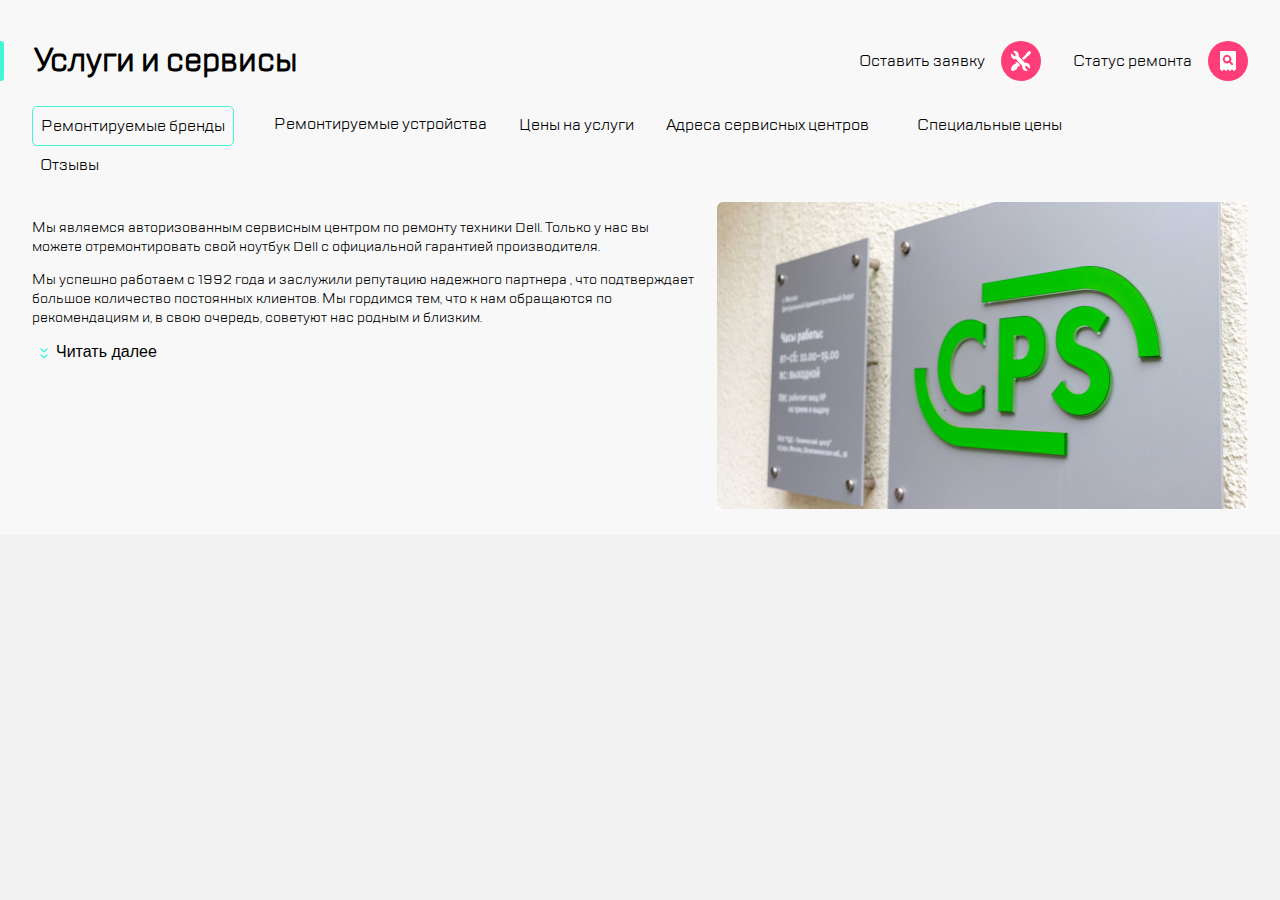
<file: index.html>
<!DOCTYPE html>
<html lang="en">

<head>
    <meta charset="UTF-8">
    <meta http-equiv="X-UA-Compatible" content="IE=edge">
    <meta name="viewport" content="width=device-width, initial-scale=1.0">
    <link rel="stylesheet" href="style320.css">
    <link rel="stylesheet" href="style768.css">
    <link rel="stylesheet" href="style1120.css">
    <link rel="stylesheet" href="icon.css">
    <title>CPS</title>
</head>

<body>
    <header class="header">
        <div class="header__front-side header--flex header--flex768">
            <button class="button icon--burger button--margin"></button>
            <hr class="header__front-side--separator">
            <div class="header__front-side--wrapper-center">
                <img class="header__logo-cps" src="./img/logo.svg" alt="logo">
                <div class="header__feedback">
                    <button class="button icon--call"></button>
                    <button class="button icon--chat"></button>
                    <button class="button icon--profile"></button>
                </div>
            </div>
        </div>
        <hr class="header__separator">
        <div class="header__right-side header--flex">
            <button class="button icon--setting"></button>
            <button class="button icon--search"></button>
        </div>
    </header>
    <main class="main">
        <header class="main__topic">
            <h1 class="main__wrapper-topic-left">
                Услуги и сервисы
            </h1>
            <div class="main__wrapper-topic-right">
                <label class="block-button">
                    Оставить заявку
                    <input class="button icon--setting" name="feed" type="button">
                </label>
                <label class="block-button" for="status">
                    Статус ремонта
                    <input class="button icon--search" name="status" type="button">
                </label>
            </div>
        </header>
        <nav class="main__navigation">
            <ul class="main__group-items">
                <li class="main__wrapper-item">
                    <a class="main__item">Ремонтируемые бренды</a>
                </li>
                <li class="main__wrapper-item">
                    <a class="main__item main--height-text">Ремонтируемые устройства</a>
                </li>
                <li class="main__wrapper-item">
                    <a class="main__item">Дополнительные услуги</a>
                </li>
                <li class="main__wrapper-item">
                    <a class="main__item">Цены на услуги</a>
                </li>
                <li class="main__wrapper-item">
                    <a class="main__item">Адреса сервисных центров</a>
                </li>
                <li class="main__wrapper-item">
                    <a class="main__item">Специальные цены</a>
                </li>
                <li class="main__wrapper-item">
                    <a class="main__item">Отзывы</a>
                </li>
            </ul>
        </nav>
        <article class="main__wrapper-content">
            <div class="main__wrapper-content--left-side">
                <div class="main__description">
                    <section class="main__discription--part-one">
                        Мы являемся авторизованным сервисным центром по ремонту техники Dell. Только
                        у нас вы можете отремонтировать свой
                        ноутбук Dell с официальной гарантией производителя.
                    </section>
                    <div class="main--space">
                        <p></p>
                    </div>
                    <section class="main__discription--part-two">
                        Мы успешно работаем с 1992 года и заслужили репутацию надежного партнера</section>
                    <section class="main__discription--part-three">
                        , что подтверждает большое количество постоянных
                        клиентов. Мы гордимся тем, что к нам обращаются по рекомендациям и, в свою очередь, советуют нас
                        родным и близким.
                    </section>
                </div>
                <button class="watch-full-discription watch-full-discription--margin">
                    Читать далее
                </button>
            </div>
            <div class="main__wrapper-content--right-side">
                <figure class="main__wrapper-signboard">
                    <img class="main__signboard" src="./img/pictureCPS.jpg" alt="signboard">
                </figure>
            </div>
        </article>
    </main>
</body>

</html>
</file>
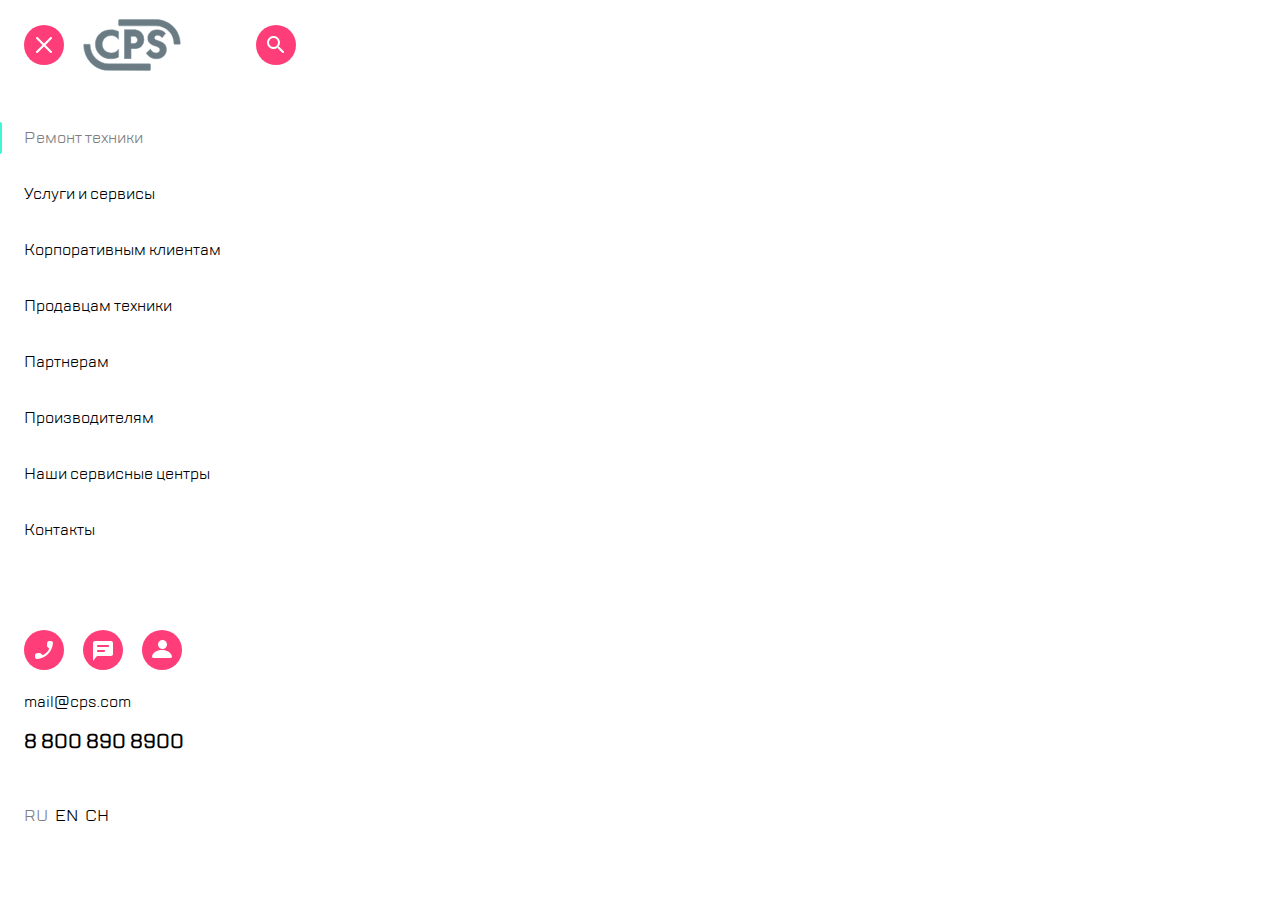
<file: navbar.html>
<!DOCTYPE html>
<html lang="ru">
<head>
    <meta charset="UTF-8">
    <meta http-equiv="X-UA-Compatible" content="IE=edge">
    <meta name="viewport" content="width=device-width, initial-scale=1.0">
    <title>nav</title>
    <link rel="stylesheet" href="icon.css">
    <link rel="stylesheet" href="styleNav320.css">
</head>
<body>
    <header class="header">
        <div class="header__left-nav">
            <button class="button icon--burger-click"></button>
            <img class="header__logo-cps" src="./img/logo.svg" alt="logo">
        </div>
        <div class="header__right-nav">
            <button class="button icon--search-nav"></button>
        </div>
    </header>
    <main class="menu">
        <ul class="menu__list list--normal">
            <li class="item item--active"><span>Ремонт техники</span></li>
            <li class="item"><span>Услуги и сервисы</span></li>
            <li class="item"><span>Корпоративным клиентам</span></li>
            <li class="item"><span>Продавцам техники</span></li>
            <li class="item"><span>Партнерам</span></li>
            <li class="item"><span>Производителям</span></li>
            <li class="item"><span>Наши сервисные центры</span></li>
            <li class="item"><span>Контакты</span></li>
        </ul>
    </main>
    <footer class="footer">
        <div class="contacts">
            <div class="panel">
                <button class="button icon--call"></button>
                <button class="button icon--chat"></button>
                <button class="button icon--profile"></button>
            </div>
            <section class="panel__mail">
                <a class="panel__link mail--link" href="mailto: mail@cps.com">mail@cps.com</a>
            </section>
            <section class="panel__mail">
                <a class="panel__link tel--link" href="tel: +8 800 890 8900">8 800 890 8900</a>
            </section>
        </div>
        <ul class="language-bar list--normal">
            <li class="language-bar__item language-bar__item--active">RU</li>
            <li class="language-bar__item ">EN</li>
            <li class="language-bar__item ">CH</li>
        </ul>
    </footer>
</body>
</html>
</file>
<file: style320.css>
@font-face {
    font-family: 'TT Lakes';
    src: url(./font/TTLakes-Regular.ttf);
}

body {
    background-color: #f2f2f2;
    display: flex;
    flex-direction: column;
    align-items: center;
    margin: 0;
    font-family: 'TT Lakes';
}

.header {
    display: flex;
    width: 100%;
    height: 88px;
    background-color: white;
}

.header__front-side {
    width: 60%;
}

.header__front-side--separator {
    display: none;
    margin: 0 20px 0 20px;
    height: 31px;
    border-bottom: 0;
    border-left: 0.5px solid gray;
    border-right: 0.5px solid gray;
    opacity: 0.3;
}

.header__front-side--wrapper-center {
    display: flex;
    justify-content: center;
}

.header__feedback {
    display: none;
}

.main--space {
    display: none;
}

.main__discription--part-two {
    display: none;
}

.main__discription--part-three {
    display: none;
}

.header__right-side {
    width: 40%;
}

.header--flex {
    display: flex;
    justify-content: space-evenly;
    align-items: center;
}

.header__separator {
    margin-top: 28px;
    margin-bottom: 28px;
    border-bottom: 0;
    border-left: 0.5px solid gray;
    border-right: 0.5px solid gray;
    opacity: 0.3;
}

.main {
    height: 509px;
    width: 100%;
    background-color: #f8f8f8;
    overflow: hidden;
}

.main__topic {
    display: flex;
}

.block-button {
    border: 0;
    background-color: #f8f8f8;
}

.main__wrapper-topic-left::before {
    content: "";
    width: 4px;
    height: 40px;
    align-self: center;
    margin-right: 12px;
    background-color: #41F6D7;
    border-top-right-radius: 3px;
    border-bottom-right-radius: 3px;
}

.main__wrapper-topic-left {
    display: flex;
    margin-top: 0;
    margin-bottom: 0;
}

.main__wrapper-topic-right {
    display: none;
}

.main__navigation {
    overflow-x: scroll;
}

.main__group-items {
    display: flex;
    width: max-content;
    padding: 0;
}

.main__wrapper-item {
    height: 40px;
    margin-left: 16px;
    list-style-type: none;
}

.main__wrapper-item:first-child {
    display: none;
}

.main__wrapper-item:nth-child(2) {
    border: #41F6D7 solid 1px;
    border-radius: 5px;
    height: 38px;

}

.main__item {
    display: block;
    margin: 8px 0.5em 8px 0.5em;
    height: 22px;
    font-weight: normal;
    font-size: 16px;
}

.main--height-text {
    margin: 7px 0.5em 7px 0.5em;
}

.main__description {
    font-size: 14px;
    margin: 24px 16px 16px 16px;
}

.watch-full-discription {
    height: 30px;
    display: flex;
    border: 0;
    background-color: inherit;
    padding: 0;
    font-size: 16px;
}

.watch-full-discription:before {
    content: '';
    width: 24px;
    height: 20px;
    border: 0;
    background-color: inherit;
    font-size: 16px;
    background-image: url(./img/expand.svg);
    background-repeat: no-repeat;
    background-position: center;
}

.watch-full-discription--margin::before {
    margin-left: 16px;
}

.main__wrapper-signboard {
    margin: 16px 0 0 0;
}

.main__signboard {
    width: 320px;
    height: 176px;
}

@media (max-width: 319.98px) {
    .header, .main {
        width: 320px;
    }
}
</file>
<file: style768.css>
@media (min-width: 768px) and (max-width: 1119.98px) {
    .main {
        height: 416px;
        width: 100%;
        background-color: #f8f8f8;
        overflow: hidden;
    }

    .header__front-side {
        width: 180%;
    }

    .header--flex768 {
        display: flex;
        justify-content: stretch;
        margin: 8px;
    }

    .header__front-side--separator {
        display: block;
    }

    .header__button-burger {
        margin-left: 24px;
    }

    .header__feedback {
        display: flex;
        justify-content: space-evenly;
    }

    .header__front-side--wrapper-center {
        display: flex;
        justify-content: space-between;
        align-items: center;
        width: 100%;
        margin-right: 16px;
    }

    .main--space {
        display: block;
    }

    .main__discription--part-two {
        display: inherit;
    }

    .main__wrapper-content {
        display: flex;
    }

    .main__wrapper-signboard {
        margin-right: 25px;
        border-radius: 2px;
    }
}
</file>
<file: style1120.css>
@media (min-width: 1120px) {
    .header {
        display: none;
    }

    .main {
        height: 535px;
        width: 100%;
        background-color: #f8f8f8;
        overflow: hidden;
    }

    .main__topic {
        margin-top: 39px;
        display: flex;
        justify-content: space-between;
    }

    .main__wrapper-item {
        margin-left: 32px;
        margin-top: 8px;
    }

    .main__group-items {
        display: flex;
        flex-wrap: wrap;
        width: 1088px;
    }

    .main__wrapper-topic-right {
        display: flex;
    }

    .main__navigation {
        overflow-x: hidden;
    }

    .block-button {
        margin-right: 32px;
        display: flex;
        justify-content: center;
        align-items: center;
    }

    .main__wrapper-topic-left::before {
        margin-right: 30px;
    }

    .watch-full-discription--margin::before {
        margin-left: 0;
    }

    .main__wrapper-item {
        margin-bottom: 0;
    }

    .main__wrapper-item:first-child {
        display: block;
        border: #41F6D7 solid 1px;
        border-radius: 5px;
        height: 38px;
    }

    .main__wrapper-item:nth-child(2) {
        border: none;
    }

    .main__wrapper-item:nth-child(3) {
        display: none;
    }

    .main__wrapper-item:nth-child(4) {
        margin-left: 16px;
    }

    .main__wrapper-item:nth-child(5) {
        margin-left: 16px;
    }

    .main__wrapper-item:last-child {
        margin-top: 0;
    }

    .main__description {
        margin-top: 16px;
        margin-left: 0;
    }

    .main__wrapper-content {
        display: flex;
        margin-left: 32px;
        margin-right: 32px;
    }

    .main__wrapper-signboard {
        margin: 0;
    }

    .main__signboard {
        height: 307px;
        width: 531.35px;
    }

    .main--space {
        display: block;
    }

    .main__discription--part-two {
        display: inline;
    }

    .main__discription--part-three {
        display: inline;
    }

}
</file>
<file: icon.css>
.button {
    width: 40px;
    height: 40px;
    background-color: #FF3E79;
    border-radius: 25px;
    background-repeat: no-repeat;
    background-position: center;
    margin-left: 16px;
    padding-right: 30px;
    border: 0;
}

.button--margin {
    margin-left: 8px;
}

.icon--setting {
    background-image: url("data:image/svg+xml,%3Csvg width='20' height='20' fill='none' xmlns='http://www.w3.org/2000/svg'%3E%3Cpath d='m8.258 13.458.409-.409-1.717-1.717-.409.41-.204-.205c-.327-.368-.654-.573-.981-.532-.246 0-.45.164-.613.409-.246.409-.123.859-.082 1.145 0 .082.04.123.04.204 0 .123 0 .286-.285.327-.41.123-.94.246-1.472.532-.736.409-1.226.777-1.512 1.145C-.081 16.729 0 18.406 0 18.487c0 .123.04.205.122.246l1.104 1.144c.082.082.164.123.245.123h.123c.409 0 1.88-.082 3.597-1.431.368-.286.736-.777 1.145-1.513.286-.49.45-1.022.531-1.472.082-.286.205-.286.327-.286.041 0 .123.041.205.041.163.04.327.082.531.082.204 0 .409-.041.613-.164.245-.163.409-.368.45-.613.04-.327-.123-.654-.49-.94l-.246-.246ZM16.884 4.878l1.135-.552c.042-.042.126-.085.168-.127l1.723-2.337c.126-.17.126-.425-.042-.553L18.691.12c-.126-.127-.378-.17-.546-.042l-2.312 1.742a.588.588 0 0 0-.126.17l-.546 1.147L11 7.216 12.765 9l4.119-4.122Z' fill='%23fff'/%3E%3Cpath d='M17.853 13.045c-.99-1.041-2.414-1.416-3.759-1.041l-6.449-6.83c.08-.376.119-.709.119-1.084a4.184 4.184 0 0 0-1.147-2.873 3.696 3.696 0 0 0-3.996-1 .542.542 0 0 0-.238.333c0 .125.04.25.119.375l1.939 2.041c.435.458.435 1.25 0 1.708a1.129 1.129 0 0 1-1.622 0L.879 2.633c-.118-.084-.236-.125-.395-.084-.118 0-.237.125-.277.25-.474 1.458-.118 3.082.91 4.165.712.791 1.741 1.208 2.77 1.208.316 0 .672-.042.989-.125l6.488 6.83a4.339 4.339 0 0 0 .99 3.957A3.668 3.668 0 0 0 15.083 20c.434 0 .83-.083 1.265-.208a.491.491 0 0 0 .277-.292.346.346 0 0 0-.119-.375l-1.938-2.04a1.332 1.332 0 0 1-.356-.875c0-.333.119-.625.356-.875s.514-.374.83-.374c.317 0 .594.124.832.374l1.938 2.041a.617.617 0 0 0 .356.125c.119-.042.238-.125.277-.25A4.92 4.92 0 0 0 19 15.918c0-1.082-.396-2.124-1.147-2.873Z' fill='%23fff'/%3E%3C/svg%3E");
}

.icon--search {
    background-image: url("data:image/svg+xml,%3Csvg width='40' height='40' fill='none' xmlns='http://www.w3.org/2000/svg'%3E%3Crect width='40' height='40' rx='20' fill='%23FF3E79'/%3E%3Cpath fill-rule='evenodd' clip-rule='evenodd' d='M12 11a1 1 0 0 1 1-1h14a1 1 0 0 1 1 1v17.5a1.5 1.5 0 0 0-1.5 1.5h-1a1.5 1.5 0 0 0-3 0h-1a1.5 1.5 0 0 0-3 0h-1a1.5 1.5 0 0 0-3 0h-1a1.5 1.5 0 0 0-1.5-1.5V11Zm9.416 10.788a4.236 4.236 0 0 1-3.086.595c-1.803-.336-3.24-1.85-3.47-3.672a4.318 4.318 0 0 1 4.994-4.83c1.802.287 3.25 1.763 3.547 3.555a4.247 4.247 0 0 1-.614 2.991l2.109 2.1a.97.97 0 0 1-1.37 1.37l-2.11-2.109Zm-4.71-3.73a2.354 2.354 0 1 1 4.707.002 2.354 2.354 0 0 1-4.707-.001Z' fill='%23fff'/%3E%3C/svg%3E");
}

.icon--burger {
    background-image: url("data:image/svg+xml;charset=UTF-8,%3csvg width='40' height='40' fill='none' xmlns='http://www.w3.org/2000/svg'%3e%3crect width='40' height='40' rx='20' fill='%23FF3E79'/%3e%3cpath fill-rule='evenodd' clip-rule='evenodd' d='M11 13a1 1 0 0 1 1-1h16a1 1 0 1 1 0 2H12a1 1 0 0 1-1-1Zm0 7a1 1 0 0 1 1-1h8a1 1 0 1 1 0 2h-8a1 1 0 0 1-1-1Zm1 6a1 1 0 1 0 0 2h12a1 1 0 1 0 0-2H12Z' fill='%23fff'/%3e%3c/svg%3e");
}

.icon--call {
    background-image: url("data:image/svg+xml,%3Csvg width='40' height='40' fill='none' xmlns='http://www.w3.org/2000/svg'%3E%3Crect width='40' height='40' rx='20' fill='%23FF3E79'/%3E%3Cpath fill-rule='evenodd' clip-rule='evenodd' d='m12.76 23.25 2.54-.29c.61-.07 1.21.14 1.64.57l1.84 1.84c2.83-1.44 5.15-3.75 6.59-6.59l-1.85-1.85a1.99 1.99 0 0 1-.57-1.64l.29-2.52c.12-1.01.97-1.77 1.99-1.77h1.73c1.13 0 2.07.94 2 2.07-.53 8.54-7.36 15.36-15.89 15.89-1.13.07-2.07-.87-2.07-2v-1.73c-.01-1.01.75-1.86 1.76-1.98Z' fill='%23fff'/%3E%3C/svg%3E");
}

.icon--chat {
    background-image: url("data:image/svg+xml,%3Csvg width='40' height='40' fill='none' xmlns='http://www.w3.org/2000/svg'%3E%3Crect width='40' height='40' rx='20' fill='%23FF3E79'/%3E%3Cpath fill-rule='evenodd' clip-rule='evenodd' d='M28 11H12c-1.1 0-1.99.9-1.99 2L10 31l4-5h14c1.1 0 2-.9 2-2V13c0-1.1-.9-2-2-2Zm-7 11h-6c-.55 0-1-.45-1-1s.45-1 1-1h6c.55 0 1 .45 1 1s-.45 1-1 1Zm4-5H15c-.55 0-1-.45-1-1s.45-1 1-1h10c.55 0 1 .45 1 1s-.45 1-1 1Z' fill='%23fff'/%3E%3Cmask id='a' style='mask-type:alpha' maskUnits='userSpaceOnUse' x='10' y='11' width='20' height='20'%3E%3Cpath fill-rule='evenodd' clip-rule='evenodd' d='M28 11H12c-1.1 0-1.99.9-1.99 2L10 31l4-5h14c1.1 0 2-.9 2-2V13c0-1.1-.9-2-2-2Zm-7 11h-6c-.55 0-1-.45-1-1s.45-1 1-1h6c.55 0 1 .45 1 1s-.45 1-1 1Zm4-5H15c-.55 0-1-.45-1-1s.45-1 1-1h10c.55 0 1 .45 1 1s-.45 1-1 1Z' fill='%23fff'/%3E%3C/mask%3E%3C/svg%3E");
}

.icon--profile {
    background-image: url("data:image/svg+xml,%3Csvg width='40' height='40' fill='none' xmlns='http://www.w3.org/2000/svg'%3E%3Crect width='40' height='40' rx='20' fill='%23FF3E79'/%3E%3Cpath d='M20.5 19a4.5 4.5 0 1 0 0-9 4.5 4.5 0 0 0 0 9ZM10.017 26.612c-.13.73.518 1.388 1.322 1.388H28.66c.83 0 1.453-.659 1.323-1.388C29.23 22.4 25.056 20 20 20c-5.057 0-9.231 2.4-9.983 6.612Z' fill='%23fff'/%3E%3C/svg%3E");
}

.icon--burger-click {
    background-image: url("data:image/svg+xml,%3Csvg width='18' height='18' fill='none' xmlns='http://www.w3.org/2000/svg'%3E%3Cpath fill-rule='evenodd' clip-rule='evenodd' d='M2.793 1.257a1 1 0 0 0-1.414 0l-.122.122a1 1 0 0 0 0 1.414L7.464 9l-6.207 6.207a1 1 0 0 0 0 1.414l.122.122a1 1 0 0 0 1.414 0L9 10.536l6.207 6.207a1 1 0 0 0 1.414 0l.122-.122a1 1 0 0 0 0-1.414L10.536 9l6.207-6.207a1 1 0 0 0 0-1.414l-.122-.122a1 1 0 0 0-1.414 0L9 7.464 2.793 1.257Z' fill='%23fff'/%3E%3C/svg%3E");
}

.icon--search-nav {
    background-image: url("data:image/svg+xml,%3Csvg width='18' height='18' fill='none' xmlns='http://www.w3.org/2000/svg'%3E%3Cpath fill-rule='evenodd' clip-rule='evenodd' d='M12.5 11h-.79l-.28-.27a6.5 6.5 0 0 0 1.48-5.34c-.47-2.78-2.79-5-5.59-5.34A6.505 6.505 0 0 0 .05 7.32c.34 2.8 2.56 5.12 5.34 5.59a6.5 6.5 0 0 0 5.34-1.48l.27.28v.79l4.26 4.25c.41.41 1.07.41 1.48 0l.01-.01c.41-.41.41-1.07 0-1.48L12.5 11Zm-6 0C4.01 11 2 8.99 2 6.5S4.01 2 6.5 2 11 4.01 11 6.5 8.99 11 6.5 11Z' fill='%23fff'/%3E%3C/svg%3E");
}
</file>
<file: styleNav320.css>
@font-face {
    font-family: 'TT Lakes';
    src: url(./font/TTLakes-Regular.ttf);
}

body {
    width: 320px;
    margin: 0;
    font-family: 'TT Lakes';
    height: 100vh;
    display: flex;
    flex-direction: column;
}

.header {
    display: flex;
    height: 10vh;
}

.header__left-nav {
    margin-left: 8px;
    width: 60%;
    display: flex;
    align-items: center;
    justify-content: space-between;
}

.header__right-nav {
    margin-right: 24px;
    width: 40%;
    display: flex;
    justify-content: end;
    align-items: center;
}

.menu {
    height: 60%;
}

.menu__list {
    display: flex;
    flex-direction: column;
    justify-content: flex-start;
}

.list--normal {
    padding: 0;
    margin-top: 32px;
}

.item {
    margin-bottom: 24px;
    margin-left: 24px;
    list-style: none;
    height: 32px;
    display: flex;
    align-items: center;
}

.item span:hover {
    filter: blur(2px);
    color: black;
}

.item--active {
    color: #7E7E82;
    margin-left: 0;
}

.item--active::before {
    content: "";
    width: 2px;
    height: 32px;
    margin-right: 22px;
    background-color: #41F6D7;
    border-top-right-radius: 3px;
    border-bottom-right-radius: 3px;
}

.footer {
    height: 30%;
    margin-left: 8px;
}

.panel__mail {
    margin-left: 16px;
    margin-top: 16px;
}

.panel__link {
    text-decoration: none;
    color: black;
}

.tel--link {
    font-size: 1.2em;
    font-weight: bolder;
}

.language-bar {
    margin-top: 50px;
    margin-left: 16px;
    display: flex;
    list-style: none;
}

.language-bar__item {
    margin-right: 7px;
}

.language-bar__item--active {
    color: #7E7E82;
}

@media (max-height: 799.98px) {
    .item {
        margin-bottom: 0;
    }
}

@media (min-height: 0px) and (max-height: 499.98px) {
    .menu {
        height: 300px;
    }
}
</file>
